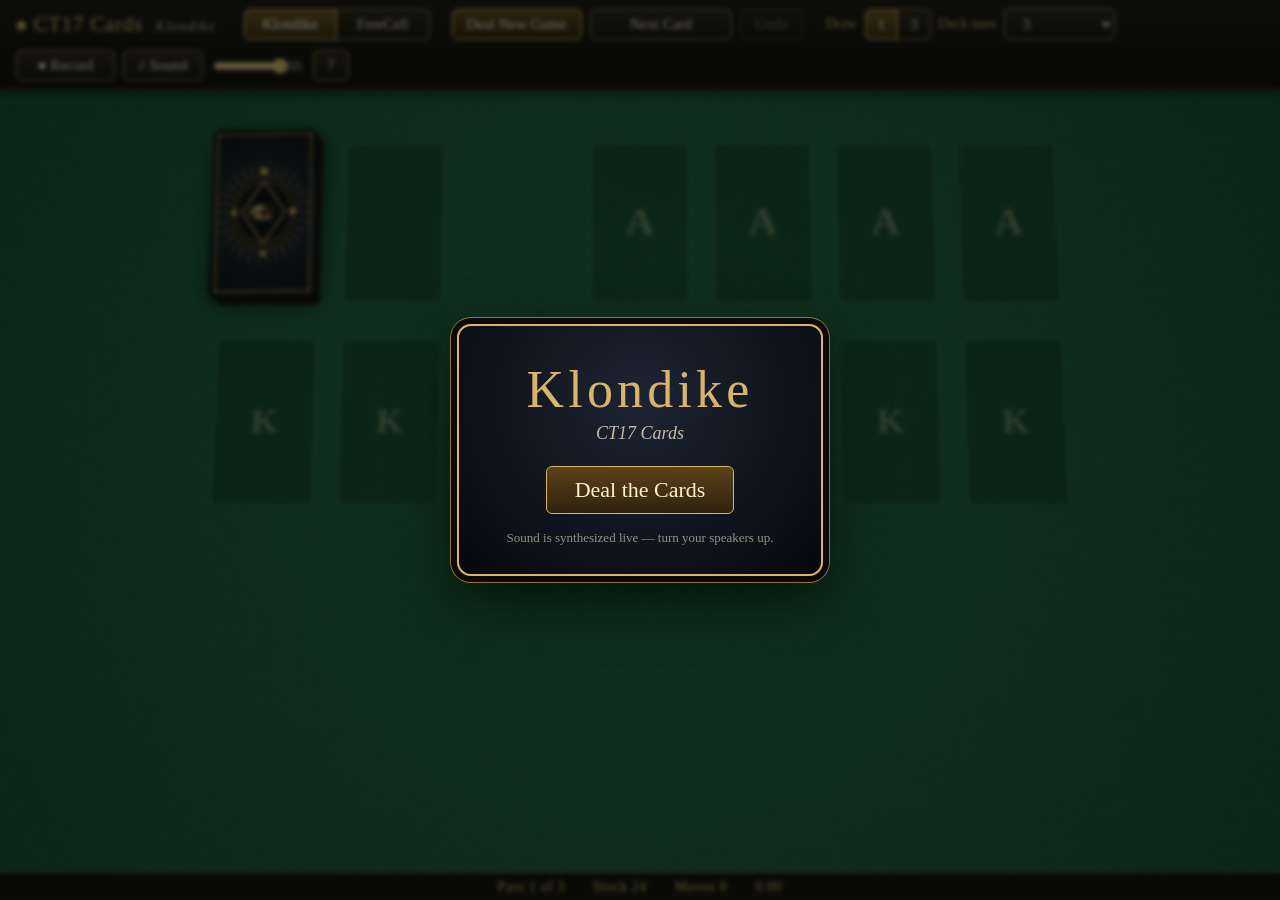
<file: CT17.A3.Cards/index.html>
<!doctype html>
<html lang="en">
<head>
<meta charset="utf-8">
<meta name="viewport" content="width=device-width, initial-scale=1">
<title>CT17 Cards</title>
<link rel="stylesheet" href="css/style.css">
</head>
<body>
<header id="bar">
  <div class="brand"><span class="suit">♠</span> CT17 Cards <span class="game" id="brandGame">Klondike</span></div>
  <div class="group">
    <div id="gameSeg" class="seg" title="Switch game (G)"><button data-game="klondike">Klondike</button><button data-game="freecell">FreeCell</button></div>
  </div>
  <div class="group">
    <button id="btnDeal" class="primary" title="Deal a new game (D)">Deal New Game</button>
    <button id="btnNext" class="only-klondike" title="Turn cards from the stock (Space)">Next Card</button>
    <button id="btnUndo" title="Undo (Ctrl+Z / U)">Undo</button>
  </div>
  <div class="group only-freecell">
    <label for="gameNum">Game #</label>
    <input id="gameNum" type="number" min="1" max="32000" title="Microsoft FreeCell deal number 1–32000 (type one and press Enter)">
    <button id="btnAuto" class="toggle" title="Cards no longer needed go up to the foundations by themselves">Auto-play</button>
  </div>
  <div class="group only-klondike">
    <label>Draw</label>
    <div id="drawSeg" class="seg"><button data-n="1">1</button><button data-n="3">3</button></div>
    <label for="selPasses">Deck uses</label>
    <select id="selPasses" title="How many times you may go through the deck">
      <option value="1">1</option><option value="2">2</option><option value="3">3</option>
      <option value="4">4</option><option value="5">5</option><option value="0">Unlimited</option>
    </select>
  </div>
  <div class="group">
    <button id="btnRec" title="Record a movie with sound (V); press again to stop and download the MP4">● Record</button>
    <button id="btnSound" title="Sound on/off">♪ Sound</button>
    <input id="volume" type="range" min="0" max="1" step="0.05" title="Volume">
    <button id="btnHelp" title="How to play (H)">?</button>
  </div>
</header>

<main id="stage"></main>

<footer id="status">
  <span id="stPass">Pass 1 of 3</span><span id="stStock">Stock 24</span><span id="stMoves">Moves 0</span><span id="stTime">0:00</span><span id="stRec"></span>
</footer>

<div id="loading">Loading…</div>

<div id="splash" class="overlay">
  <div class="panel">
    <div class="title" id="splashTitle">Klondike</div>
    <div class="sub">CT17 Cards</div>
    <button id="btnStart" class="primary big">Deal the Cards</button>
    <div class="hint">Sound is synthesized live — turn your speakers up.</div>
  </div>
</div>

<div id="win" class="overlay">
  <div class="panel">
    <div class="title">You Won!</div>
    <div class="sub" id="winStats"></div>
    <button id="btnAgain" class="primary big">Deal Again</button>
  </div>
</div>

<div id="help" class="overlay">
  <div class="panel help">
    <div class="title small">How to play</div>
    <div class="only-klondike"><b>Klondike</b>
    <ul>
      <li>Build the four foundations (top right) up by suit from Ace to King.</li>
      <li>In the seven columns, build down in alternating colours. Only a King may go into an empty column.</li>
      <li><b>Click</b> a face-up card (or the top of a run) and it makes its best move: up to a foundation if it can, otherwise onto a column. <b>Drag</b> to choose the place yourself.</li>
      <li><b>Next Card</b>, Space, or a click on the stock turns 1 or 3 cards (Draw 1 / 3).</li>
      <li><b>Deck uses</b> is how many times you may go through the stock (default 3). When the stock is empty, Next turns the deck over.</li>
      <li>When every card is face up and the stock is empty, the game finishes itself.</li>
    </ul></div>
    <div class="only-freecell"><b>FreeCell</b>
    <ul>
      <li>All 52 cards are dealt face up into eight columns. Build the four foundations (top right) up by suit from Ace to King.</li>
      <li>The four <b>free cells</b> (top left) each hold one card. In the columns, build down in alternating colours; <b>any</b> card may go into an empty column.</li>
      <li>You may move a run of cards at once if there is room to do it one card at a time: up to (free cells + 1) × 2<sup>empty columns</sup>.</li>
      <li><b>Click</b> a card and it makes its best move: foundation, else onto a column, else a free cell, else an empty column. <b>Drag</b> to choose yourself.</li>
      <li><b>Auto-play</b> sends cards that are no longer needed up to the foundations by themselves (one Undo takes back your move and them).</li>
      <li><b>Game #</b> — the classic Microsoft deals 1–32000 (same layouts as Windows FreeCell). Type a number and press Enter.</li>
    </ul></div>
    <ul>
      <li><b>Klondike / FreeCell</b> at the top switches game (G). <b>● Record</b> (V) records a movie with sound at the size of the table on your screen; press again to stop — the MP4 downloads.</li>
      <li>Keys: Space/N next · U or Ctrl+Z undo · D deal · G switch game · V record · H help</li>
    </ul>
    <div class="hint">Click anywhere to close</div>
  </div>
</div>

<script src="js/three.min.js"></script>
<script src="js/lib/mp4-muxer.5.2.1.js"></script>
<script src="js/clock.js"></script>
<script src="art/art.js"></script>
<script src="js/cardart.js"></script>
<script src="js/audio.js"></script>
<script src="js/games/klondike.js"></script>
<script src="js/games/freecell.js"></script>
<script src="js/rec.js"></script>
<script src="js/recorder.js"></script>
<script src="js/view.js"></script>
<script src="js/main.js"></script>
</body>
</html>
</file>
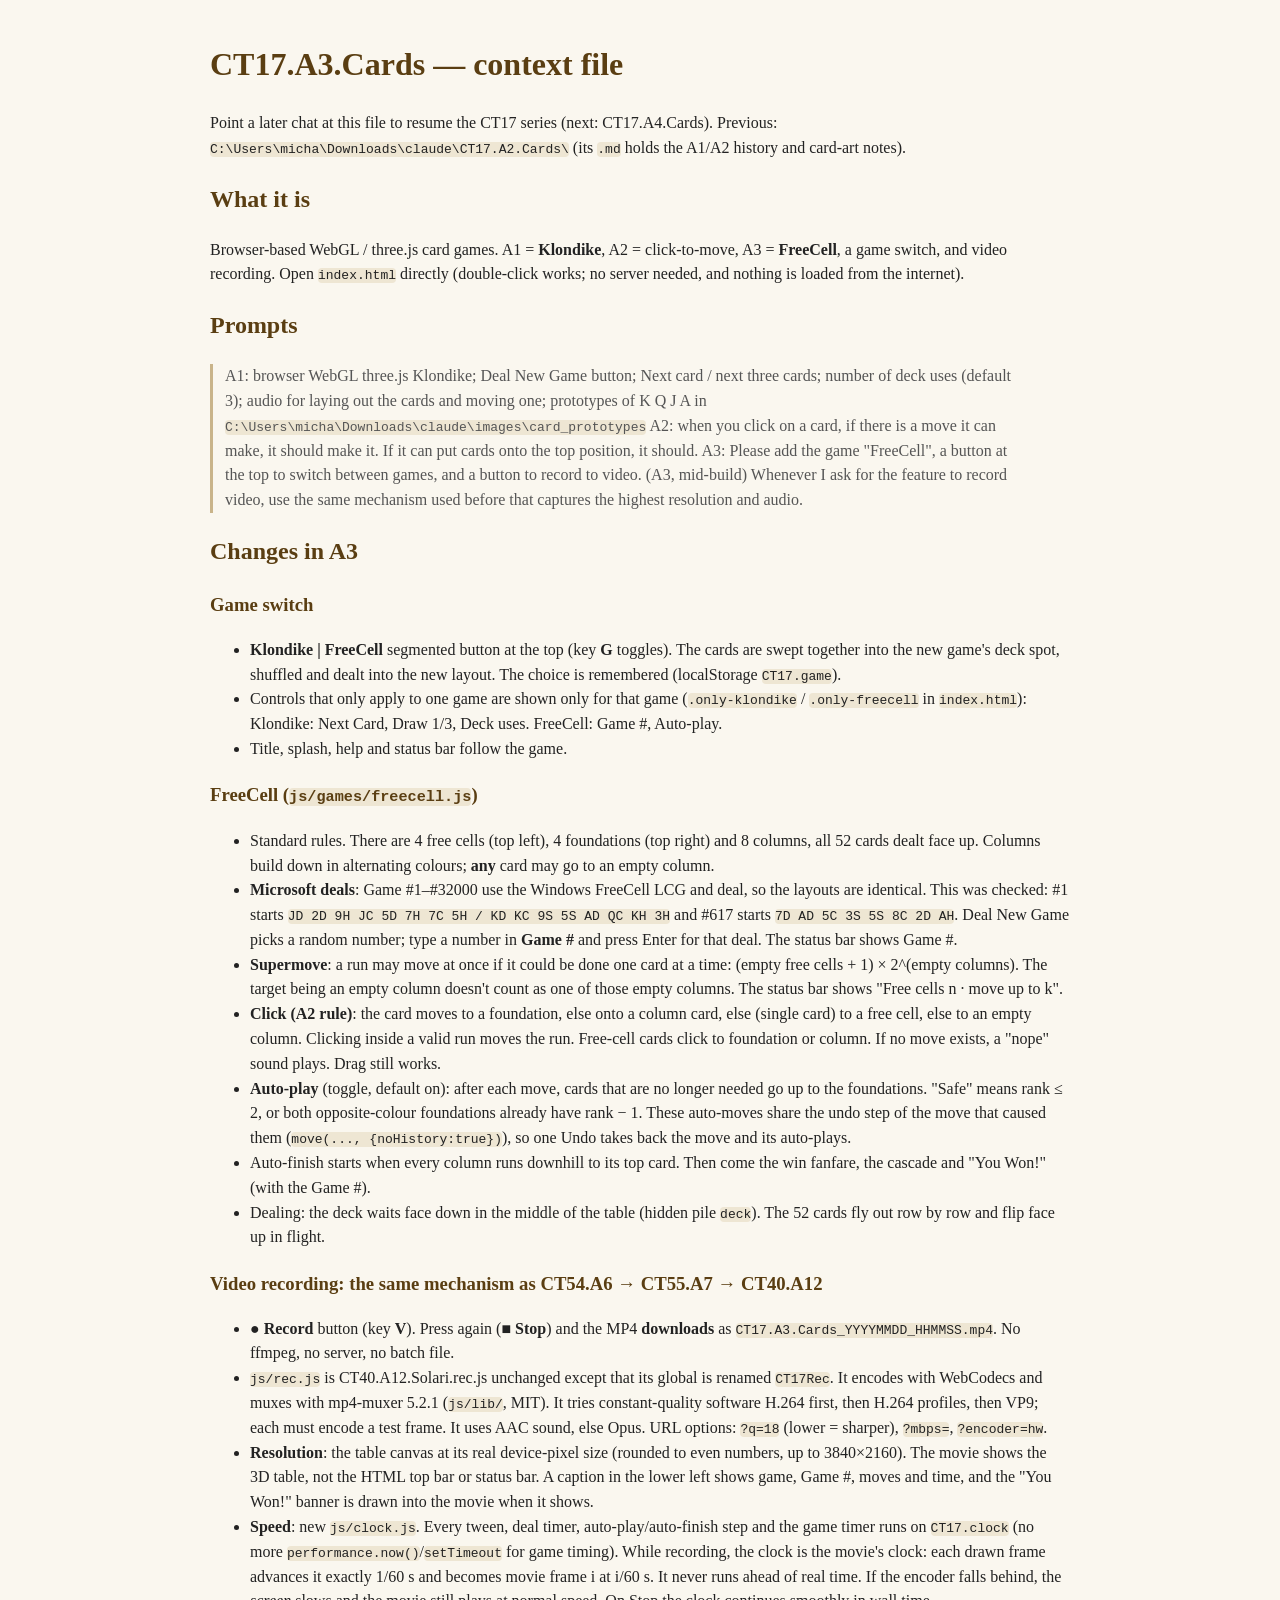
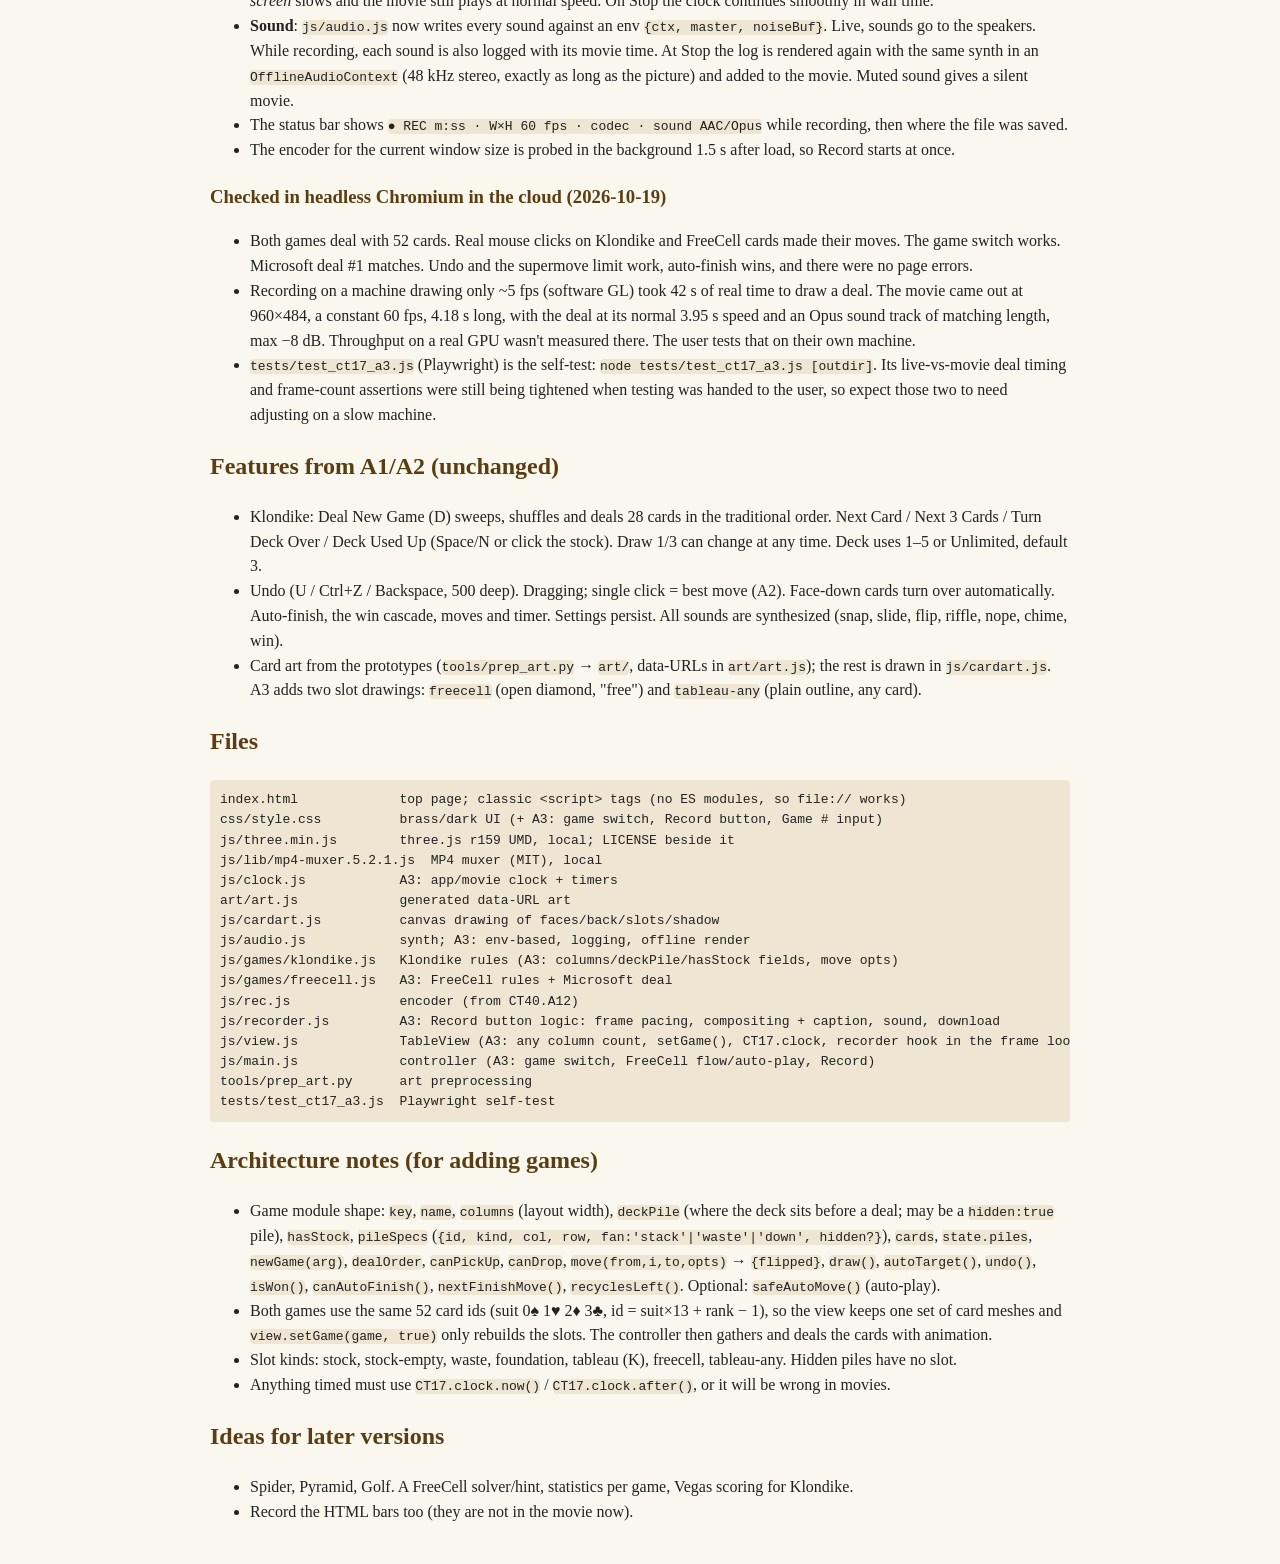
<file: CT17.A3.Cards/CT17.A3.Cards.html>
<!doctype html><html><head><meta charset="utf-8"><title>CT17.A3.Cards</title>
<style>body{font-family:Georgia,serif;max-width:860px;margin:40px auto;padding:0 16px;line-height:1.55;background:#faf7ef;color:#222}code,pre{background:#eee6d3;border-radius:4px}pre{padding:10px;overflow:auto}h1,h2,h3{color:#5a3e12}blockquote{color:#555;border-left:3px solid #c9b48a;margin-left:0;padding-left:12px}</style></head><body>
<h1>CT17.A3.Cards — context file</h1>
<p>Point a later chat at this file to resume the CT17 series (next: CT17.A4.Cards).
Previous: <code>C:\Users\micha\Downloads\claude\CT17.A2.Cards\</code> (its <code>.md</code> holds the A1/A2 history and card-art notes).</p>
<h2>What it is</h2>
<p>Browser-based WebGL / three.js card games. A1 = <strong>Klondike</strong>, A2 = click-to-move, A3 = <strong>FreeCell</strong>, a game switch, and video recording.
Open <code>index.html</code> directly (double-click works; no server needed, and nothing is loaded from the internet).</p>
<h2>Prompts</h2>
<blockquote>
<p>A1: browser WebGL three.js Klondike; Deal New Game button; Next card / next three cards; number of deck uses (default 3);
audio for laying out the cards and moving one; prototypes of K Q J A in <code>C:\Users\micha\Downloads\claude\images\card_prototypes</code>
A2: when you click on a card, if there is a move it can make, it should make it. If it can put cards onto the top position, it should.
A3: Please add the game "FreeCell", a button at the top to switch between games, and a button to record to video.
(A3, mid-build) Whenever I ask for the feature to record video, use the same mechanism used before that captures the highest resolution and audio.</p>
</blockquote>
<h2>Changes in A3</h2>
<h3>Game switch</h3>
<ul>
<li><strong>Klondike | FreeCell</strong> segmented button at the top (key <strong>G</strong> toggles). The cards are swept together into the new game's deck spot,
  shuffled and dealt into the new layout. The choice is remembered (localStorage <code>CT17.game</code>).</li>
<li>Controls that only apply to one game are shown only for that game (<code>.only-klondike</code> / <code>.only-freecell</code> in <code>index.html</code>):
  Klondike: Next Card, Draw 1/3, Deck uses. FreeCell: Game #, Auto-play.</li>
<li>Title, splash, help and status bar follow the game.</li>
</ul>
<h3>FreeCell (<code>js/games/freecell.js</code>)</h3>
<ul>
<li>Standard rules. There are 4 free cells (top left), 4 foundations (top right) and 8 columns, all 52 cards dealt face up.
  Columns build down in alternating colours; <strong>any</strong> card may go to an empty column.</li>
<li><strong>Microsoft deals</strong>: Game #1–#32000 use the Windows FreeCell LCG and deal, so the layouts are identical. This was checked:
  #1 starts <code>JD 2D 9H JC 5D 7H 7C 5H / KD KC 9S 5S AD QC KH 3H</code> and #617 starts <code>7D AD 5C 3S 5S 8C 2D AH</code>.
  Deal New Game picks a random number; type a number in <strong>Game #</strong> and press Enter for that deal. The status bar shows Game #.</li>
<li><strong>Supermove</strong>: a run may move at once if it could be done one card at a time: (empty free cells + 1) × 2^(empty columns).
  The target being an empty column doesn't count as one of those empty columns. The status bar shows "Free cells n · move up to k".</li>
<li><strong>Click (A2 rule)</strong>: the card moves to a foundation, else onto a column card, else (single card) to a free cell, else to an empty column.
  Clicking inside a valid run moves the run. Free-cell cards click to foundation or column. If no move exists, a "nope" sound plays. Drag still works.</li>
<li><strong>Auto-play</strong> (toggle, default on): after each move, cards that are no longer needed go up to the foundations.
  "Safe" means rank ≤ 2, or both opposite-colour foundations already have rank − 1. These auto-moves share the undo step of
  the move that caused them (<code>move(..., {noHistory:true})</code>), so one Undo takes back the move and its auto-plays.</li>
<li>Auto-finish starts when every column runs downhill to its top card. Then come the win fanfare, the cascade and "You Won!" (with the Game #).</li>
<li>Dealing: the deck waits face down in the middle of the table (hidden pile <code>deck</code>). The 52 cards fly out row by row and flip face up in flight.</li>
</ul>
<h3>Video recording: the same mechanism as CT54.A6 → CT55.A7 → CT40.A12</h3>
<ul>
<li><strong>● Record</strong> button (key <strong>V</strong>). Press again (<strong>■ Stop</strong>) and the MP4 <strong>downloads</strong> as <code>CT17.A3.Cards_YYYYMMDD_HHMMSS.mp4</code>.
  No ffmpeg, no server, no batch file.</li>
<li><code>js/rec.js</code> is CT40.A12.Solari.rec.js unchanged except that its global is renamed <code>CT17Rec</code>. It encodes with WebCodecs and muxes with mp4-muxer 5.2.1 (<code>js/lib/</code>, MIT).
  It tries constant-quality software H.264 first, then H.264 profiles, then VP9; each must encode a test frame. It uses AAC sound, else Opus.
  URL options: <code>?q=18</code> (lower = sharper), <code>?mbps=</code>, <code>?encoder=hw</code>.</li>
<li><strong>Resolution</strong>: the table canvas at its real device-pixel size (rounded to even numbers, up to 3840×2160).
  The movie shows the 3D table, not the HTML top bar or status bar. A caption in the lower left shows game, Game #, moves and time,
  and the "You Won!" banner is drawn into the movie when it shows.</li>
<li><strong>Speed</strong>: new <code>js/clock.js</code>. Every tween, deal timer, auto-play/auto-finish step and the game timer runs on <code>CT17.clock</code> (no more
  <code>performance.now()</code>/<code>setTimeout</code> for game timing). While recording, the clock is the movie's clock: each drawn frame advances it
  exactly 1/60 s and becomes movie frame i at i/60 s. It never runs ahead of real time. If the encoder falls behind, the <em>screen</em>
  slows and the movie still plays at normal speed. On Stop the clock continues smoothly in wall time.</li>
<li><strong>Sound</strong>: <code>js/audio.js</code> now writes every sound against an env <code>{ctx, master, noiseBuf}</code>. Live, sounds go to the speakers.
  While recording, each sound is also logged with its movie time. At Stop the log is rendered again with the same synth in an
  <code>OfflineAudioContext</code> (48 kHz stereo, exactly as long as the picture) and added to the movie. Muted sound gives a silent movie.</li>
<li>The status bar shows <code>● REC m:ss · W×H 60 fps · codec · sound AAC/Opus</code> while recording, then where the file was saved.</li>
<li>The encoder for the current window size is probed in the background 1.5 s after load, so Record starts at once.</li>
</ul>
<h3>Checked in headless Chromium in the cloud (2026-10-19)</h3>
<ul>
<li>Both games deal with 52 cards. Real mouse clicks on Klondike and FreeCell cards made their moves. The game switch works.
  Microsoft deal #1 matches. Undo and the supermove limit work, auto-finish wins, and there were no page errors.</li>
<li>Recording on a machine drawing only ~5 fps (software GL) took 42 s of real time to draw a deal. The movie came out at
  960×484, a constant 60 fps, 4.18 s long, with the deal at its normal 3.95 s speed and an Opus sound track of matching length,
  max −8 dB. Throughput on a real GPU wasn't measured there. The user tests that on their own machine.</li>
<li><code>tests/test_ct17_a3.js</code> (Playwright) is the self-test: <code>node tests/test_ct17_a3.js [outdir]</code>.
  Its live-vs-movie deal timing and frame-count assertions were still being tightened when testing was handed to the user,
  so expect those two to need adjusting on a slow machine.</li>
</ul>
<h2>Features from A1/A2 (unchanged)</h2>
<ul>
<li>Klondike: Deal New Game (D) sweeps, shuffles and deals 28 cards in the traditional order. Next Card / Next 3 Cards / Turn Deck Over /
  Deck Used Up (Space/N or click the stock). Draw 1/3 can change at any time. Deck uses 1–5 or Unlimited, default 3.</li>
<li>Undo (U / Ctrl+Z / Backspace, 500 deep). Dragging; single click = best move (A2). Face-down cards turn over automatically.
  Auto-finish, the win cascade, moves and timer. Settings persist. All sounds are synthesized (snap, slide, flip, riffle, nope, chime, win).</li>
<li>Card art from the prototypes (<code>tools/prep_art.py</code> → <code>art/</code>, data-URLs in <code>art/art.js</code>); the rest is drawn in <code>js/cardart.js</code>.
  A3 adds two slot drawings: <code>freecell</code> (open diamond, "free") and <code>tableau-any</code> (plain outline, any card).</li>
</ul>
<h2>Files</h2>
<pre><code>index.html             top page; classic &lt;script&gt; tags (no ES modules, so file:// works)
css/style.css          brass/dark UI (+ A3: game switch, Record button, Game # input)
js/three.min.js        three.js r159 UMD, local; LICENSE beside it
js/lib/mp4-muxer.5.2.1.js  MP4 muxer (MIT), local
js/clock.js            A3: app/movie clock + timers
art/art.js             generated data-URL art
js/cardart.js          canvas drawing of faces/back/slots/shadow
js/audio.js            synth; A3: env-based, logging, offline render
js/games/klondike.js   Klondike rules (A3: columns/deckPile/hasStock fields, move opts)
js/games/freecell.js   A3: FreeCell rules + Microsoft deal
js/rec.js              encoder (from CT40.A12)
js/recorder.js         A3: Record button logic: frame pacing, compositing + caption, sound, download
js/view.js             TableView (A3: any column count, setGame(), CT17.clock, recorder hook in the frame loop)
js/main.js             controller (A3: game switch, FreeCell flow/auto-play, Record)
tools/prep_art.py      art preprocessing
tests/test_ct17_a3.js  Playwright self-test
</code></pre>
<h2>Architecture notes (for adding games)</h2>
<ul>
<li>Game module shape: <code>key</code>, <code>name</code>, <code>columns</code> (layout width), <code>deckPile</code> (where the deck sits before a deal; may be a
  <code>hidden:true</code> pile), <code>hasStock</code>, <code>pileSpecs</code> (<code>{id, kind, col, row, fan:'stack'|'waste'|'down', hidden?}</code>), <code>cards</code>,
  <code>state.piles</code>, <code>newGame(arg)</code>, <code>dealOrder</code>, <code>canPickUp</code>, <code>canDrop</code>, <code>move(from,i,to,opts)</code> → <code>{flipped}</code>, <code>draw()</code>, <code>autoTarget()</code>,
  <code>undo()</code>, <code>isWon()</code>, <code>canAutoFinish()</code>, <code>nextFinishMove()</code>, <code>recyclesLeft()</code>. Optional: <code>safeAutoMove()</code> (auto-play).</li>
<li>Both games use the same 52 card ids (suit 0♠ 1♥ 2♦ 3♣, id = suit×13 + rank − 1), so the view keeps one set of card meshes and
  <code>view.setGame(game, true)</code> only rebuilds the slots. The controller then gathers and deals the cards with animation.</li>
<li>Slot kinds: stock, stock-empty, waste, foundation, tableau (K), freecell, tableau-any. Hidden piles have no slot.</li>
<li>Anything timed must use <code>CT17.clock.now()</code> / <code>CT17.clock.after()</code>, or it will be wrong in movies.</li>
</ul>
<h2>Ideas for later versions</h2>
<ul>
<li>Spider, Pyramid, Golf. A FreeCell solver/hint, statistics per game, Vegas scoring for Klondike.</li>
<li>Record the HTML bars too (they are not in the movie now).</li>
</ul>
</body></html>
</file>
<file: CT17.A3.Cards/css/style.css>
:root {
  --bg: #07130d;
  --bar: #120f0b;
  --brass: #d9b46a;
  --brass-dim: #8f7443;
  --ivory: #efe4c6;
  --red: #c4432f;
  --font: "Palatino Linotype", "Book Antiqua", Palatino, Georgia, serif;
}
* { box-sizing: border-box; }
html, body { margin: 0; height: 100%; background: var(--bg); color: var(--ivory); font-family: var(--font); overflow: hidden; user-select: none; }
body { display: flex; flex-direction: column; }

#bar {
  display: flex; flex-wrap: wrap; align-items: center; gap: 10px 22px;
  padding: 8px 16px;
  background: linear-gradient(#1d1810, #0e0b07);
  border-bottom: 1px solid #3c2f1a;
  box-shadow: 0 2px 10px rgba(0,0,0,.6);
  z-index: 2;
}
.brand { font-size: 20px; letter-spacing: .06em; color: var(--brass); margin-right: 6px; white-space: nowrap; }
.brand .suit { color: var(--brass); }
.brand .game { font-size: 14px; color: var(--ivory); opacity: .7; margin-left: 6px; font-style: italic; }
.group { display: flex; align-items: center; gap: 8px; }
label { font-size: 14px; color: var(--brass); opacity: .9; }

button, select {
  font-family: var(--font); font-size: 15px; color: var(--ivory);
  background: linear-gradient(#2b2317, #18130c);
  border: 1px solid var(--brass-dim); border-radius: 6px;
  padding: 6px 14px; cursor: pointer;
  transition: background .15s, border-color .15s, color .15s;
}
button:hover:not(:disabled), select:hover { border-color: var(--brass); color: #fff6dc; }
button:active:not(:disabled) { transform: translateY(1px); }
button:disabled { opacity: .4; cursor: default; }
button.primary { background: linear-gradient(#5a4219, #2f220c); border-color: var(--brass); color: #fff1cc; }
#btnNext { min-width: 9.5em; }
select option { background: #18130c; }
button.off { opacity: .55; }
.seg { display: inline-flex; }
.seg button { border-radius: 0; padding: 6px 12px; }
.seg button:first-child { border-radius: 6px 0 0 6px; }
.seg button:last-child { border-radius: 0 6px 6px 0; border-left: none; }
.seg button.on { background: linear-gradient(#6b4f1f, #3a2a0f); color: #fff; border-color: var(--brass); }
input[type=range] { width: 90px; accent-color: var(--brass); }

#stage { flex: 1; position: relative; min-height: 0; }
#stage canvas { display: block; width: 100%; height: 100%; }

#status {
  display: flex; gap: 28px; justify-content: center;
  padding: 5px 12px; font-size: 14px; letter-spacing: .04em;
  background: linear-gradient(#0e0b07, #18130c); color: var(--brass);
  border-top: 1px solid #3c2f1a;
}

#loading { position: fixed; inset: 0; display: flex; align-items: center; justify-content: center; font-size: 22px; color: var(--brass); background: var(--bg); z-index: 10; }

.overlay {
  position: fixed; inset: 0; display: flex; align-items: center; justify-content: center;
  background: rgba(3, 8, 5, .55); backdrop-filter: blur(2px);
  opacity: 0; pointer-events: none; transition: opacity .35s; z-index: 5;
}
.overlay.show { opacity: 1; pointer-events: auto; }
.panel {
  text-align: center; padding: 34px 48px 28px;
  background: radial-gradient(circle at 50% 30%, #1d2433, #07080c);
  border: 2px solid var(--brass); border-radius: 14px;
  box-shadow: 0 0 0 6px #0b0a08, 0 0 0 7px var(--brass-dim), 0 20px 60px rgba(0,0,0,.7);
}
.panel .title { font-size: 52px; color: var(--brass); letter-spacing: .08em; }
.panel .title.small { font-size: 30px; margin-bottom: 8px; }
.panel .sub { font-size: 18px; opacity: .8; margin: 4px 0 22px; font-style: italic; }
.panel .hint { margin-top: 16px; font-size: 13px; opacity: .6; }
button.big { font-size: 22px; padding: 10px 28px; }
.panel.help { text-align: left; max-width: 640px; }
.panel.help ul { margin: 0; padding-left: 20px; line-height: 1.55; font-size: 16px; }

/* A3 */
#gameSeg button { min-width: 6.2em; }
input[type=number] { width: 5.2em; font-family: var(--font); font-size: 15px; color: var(--ivory); background: #18130c;
  border: 1px solid var(--brass-dim); border-radius: 6px; padding: 5px 6px; }
button.toggle.on { background: linear-gradient(#6b4f1f, #3a2a0f); color: #fff; border-color: var(--brass); }
#btnRec { min-width: 6.6em; }
#btnRec.rec { background: linear-gradient(#7a1d14, #3b0b07); border-color: #e0634c; color: #fff; animation: recpulse 1.2s infinite; }
@keyframes recpulse { 50% { box-shadow: 0 0 10px #e0634c; } }
#stRec { color: #e8b7a8; }
#stRec.on { color: #ff6a50; }
#stRec:empty { display: none; }
.panel.help > div > b { color: var(--brass); }
</file>
